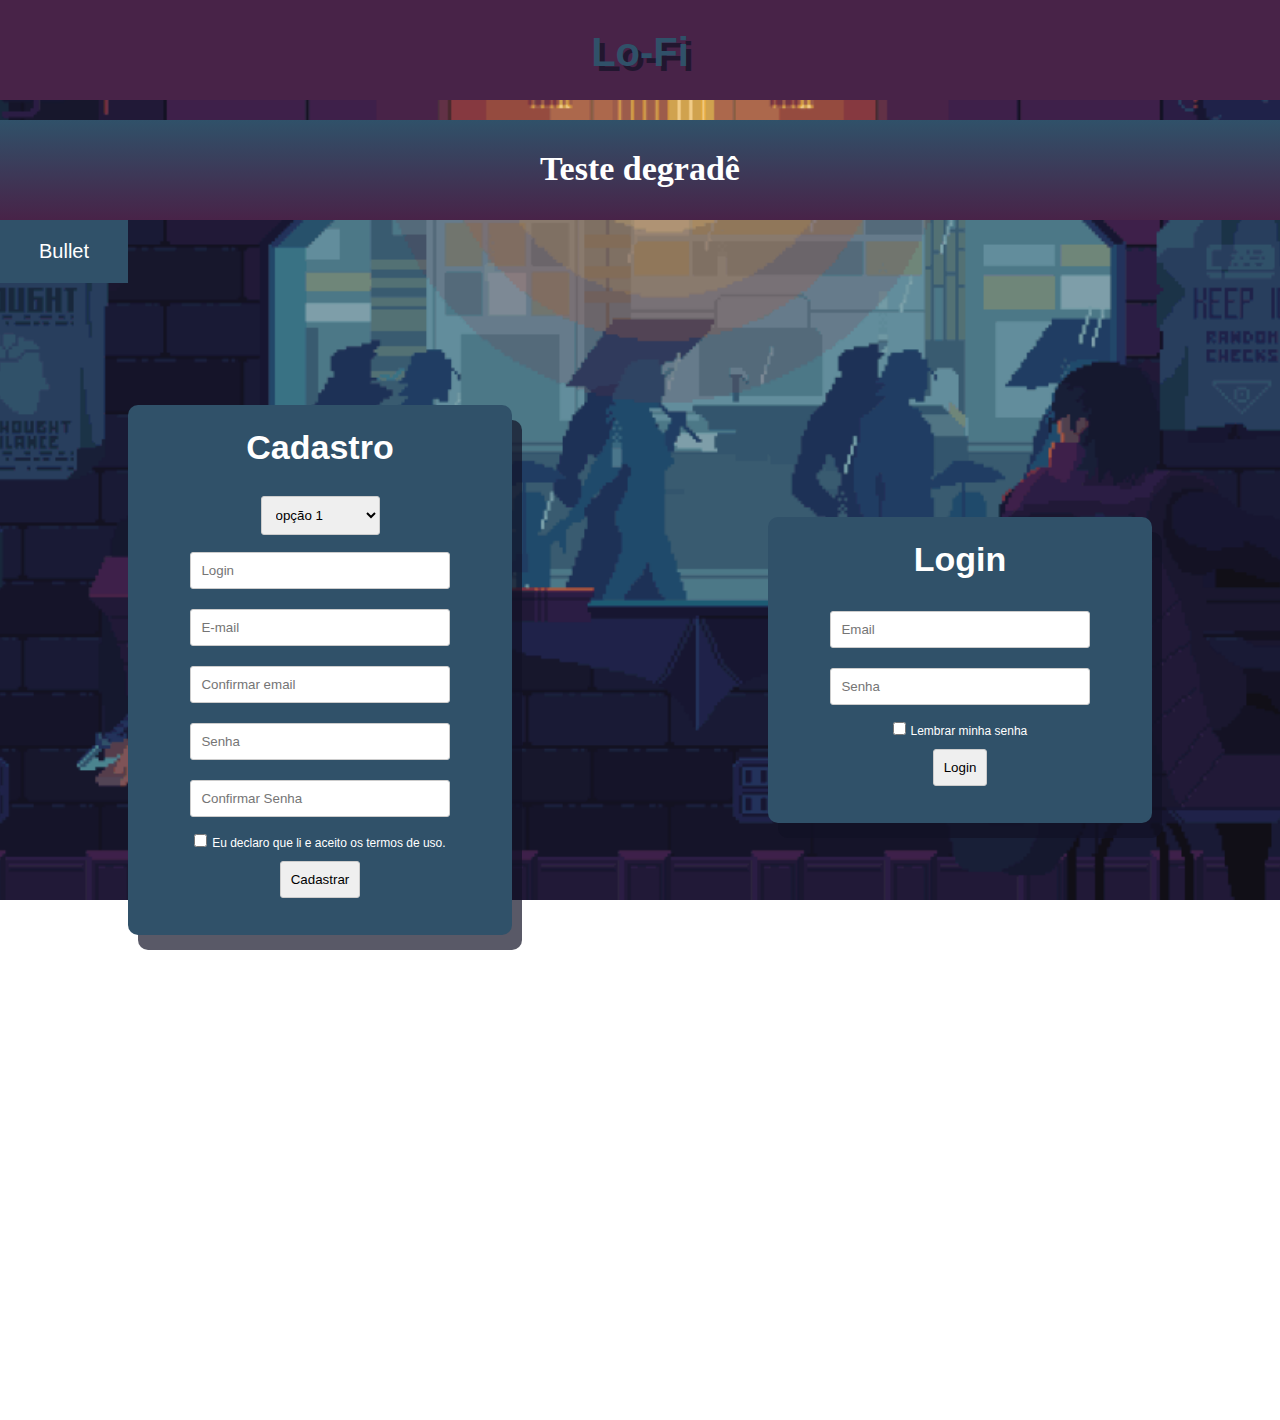
<file: index.html>
<!DOCTYPE html>
<html>
<head>
    <meta charset="UTF-8" />
    <meta name="viewport" content="width=device-width, initial-scale=0">

    <!-- configuração do link de compartilhamento do site -->
    <!-- Social Sharing -->

    <meta property="og:url" content="https://www.lo-fi.com.br">
    <meta property="og:type" content="website">
    <meta property="og:title" content="Lo-Fi">
    <meta property="og:description" content="Lo-fi é top">
    <meta property="og:image" content="https://www.lo-fi.com.br/image-lofi.jpg">

    <!-- isso faz com que o link mostre um 'preview' do site no post em que for compartilhado -->

    <title>Curso de HTML</title>
    <link rel="stylesheet" href="./CSS/estilo.css"> 
</head>
<body>
    <header>
        <h1>Lo-Fi</h1>
    </header>

    <div class="parallax" style="height: 20px;"></div>

    <div id="teste">
        <h1>Teste degradê</h1>
    </div>
    <div class="animation">
        <p>Bullet</p>
    </div>

    <div class="parallax"></div>

    <div class="container parallax">
        <div class="cadastro">
            <h1>Cadastro</h1>
            <form action="paginas/login.html" method="POST">
                <select>
                    <option>opção 1</option>
                    <option>opção 2</option>
                    <option>opção 3 dale</option>
                    <option>opção 4</option>
                    <option>opção 5</option>
                </select>
                <input type="text" placeholder="Login"><br>
                <input type="email" placeholder="E-mail"><br>
                <input type="email" placeholder="Confirmar email"><br>
                <input type="password" placeholder="Senha"><br>
                <input type="password" placeholder="Confirmar Senha"><br>
                <input type="checkbox" id="ckb">
                <label for="teste">Eu declaro que li e aceito os termos de uso.</label><br>
                <input type="submit" value="Cadastrar"><br>
                
            </form>
        </div>

        <div class="login">
            <h1>Login</h1>
            <form action="paginas/login.html" method="POST">
                <input type="email" placeholder="Email" required autocomplete="on" ><br>
                <input type="password" placeholder="Senha" required autocomplete="off" ><br>
                <input type="checkbox" id="senha" >
                <label for="senha">Lembrar minha senha</label><br>
                <input type="submit" value="Login"><br>
            </form>
        </div>
    </div>

    <div class="parallax"></div>
    <div class="parallax"></div>
    <footer>

    </footer>
    <!--   cometarios quaisquer sobre os codigos  -->

</body>
</html>
</file>
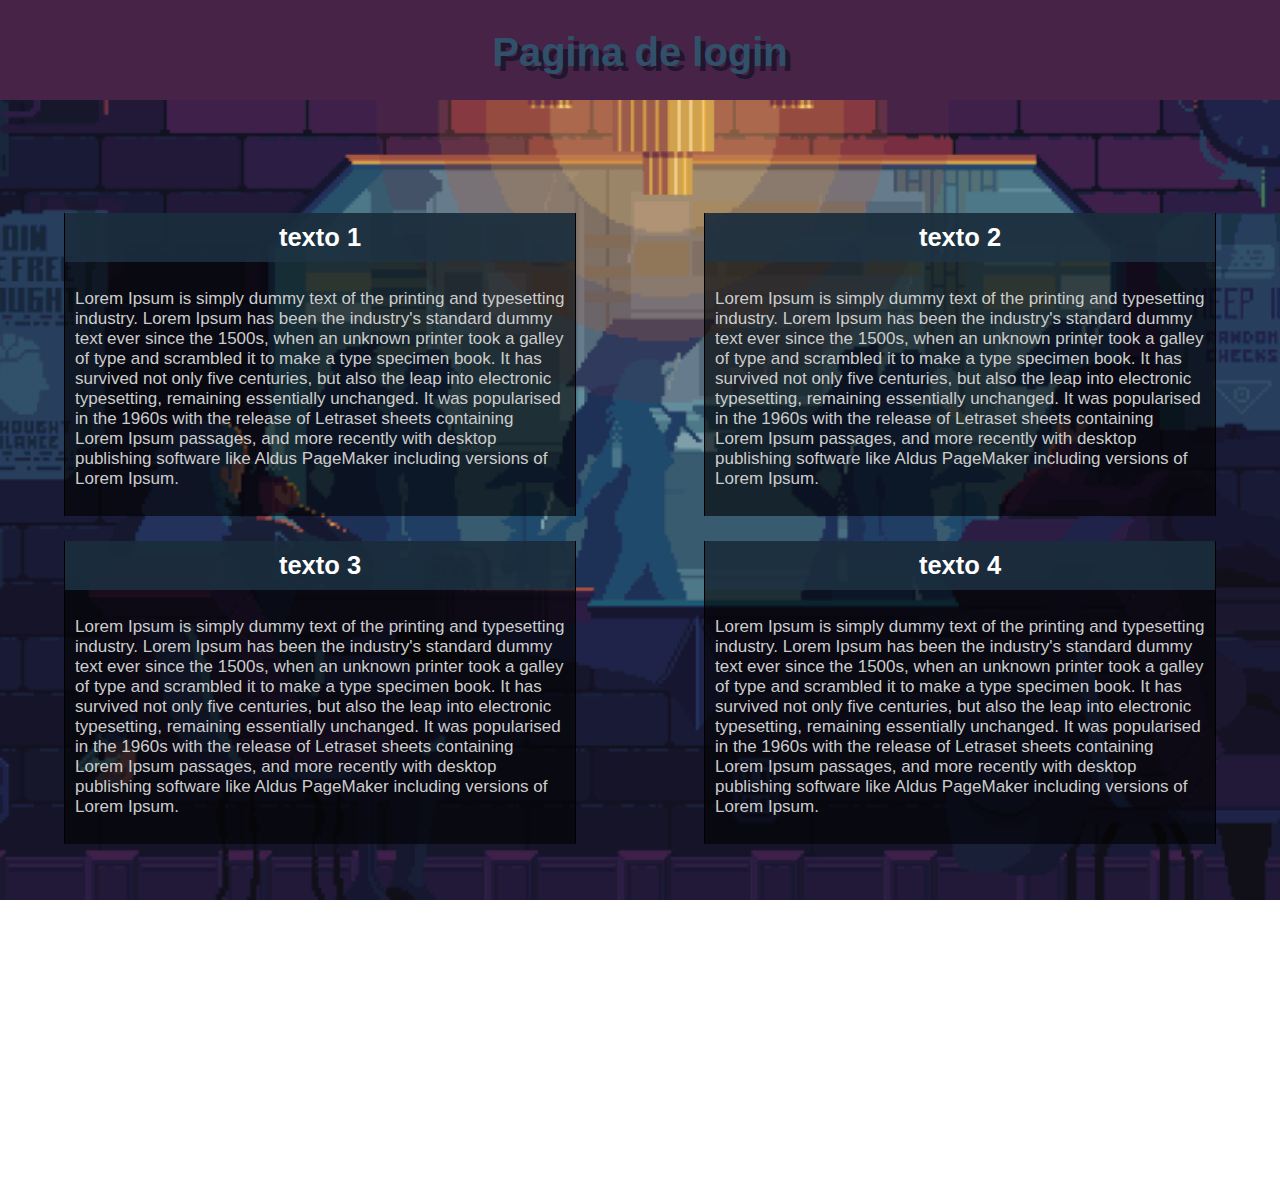
<file: PAG/login.html>
<!DOCTYPE html>
<html>
<head>
    <meta charset="UTF-8" />
    <meta name="viewport" content="width=device-width, initial-scale=1.0">
    <title>Curso HTML</title>
    <link rel="stylesheet" href="../CSS/estilo.css"> 
</head>
<body>
    <header>
        <h1>Pagina de login</h1>
    </header>
    <div class="parallax" style="height: 100px;"></div>
    <div class="dale">
        <h2>texto 1</h2>
        <p>Lorem Ipsum is simply dummy text of the printing 
            and typesetting industry. Lorem Ipsum has been the 
            industry's standard dummy text ever since the 1500s, 
            when an unknown printer took a galley of type and 
            scrambled it to make a type specimen book. It has 
            survived not only five centuries, but also the leap
            into electronic typesetting, remaining essentially 
            unchanged. It was popularised in the 1960s with the
             release of Letraset sheets containing Lorem Ipsum
              passages, and more recently with desktop publishing software 
            like Aldus PageMaker including versions of Lorem Ipsum.
        </p>
    </div>
    <div class="dale">
        <h2>texto 2</h2>
        <p>Lorem Ipsum is simply dummy text of the printing 
            and typesetting industry. Lorem Ipsum has been the 
            industry's standard dummy text ever since the 1500s, 
            when an unknown printer took a galley of type and 
            scrambled it to make a type specimen book. It has 
            survived not only five centuries, but also the leap
            into electronic typesetting, remaining essentially 
            unchanged. It was popularised in the 1960s with the
             release of Letraset sheets containing Lorem Ipsum
              passages, and more recently with desktop publishing software 
            like Aldus PageMaker including versions of Lorem Ipsum.
        </p>
    </div>
    <div class="dale">
        <h2>texto 3</h2>
        <p>Lorem Ipsum is simply dummy text of the printing 
            and typesetting industry. Lorem Ipsum has been the 
            industry's standard dummy text ever since the 1500s, 
            when an unknown printer took a galley of type and 
            scrambled it to make a type specimen book. It has 
            survived not only five centuries, but also the leap
            into electronic typesetting, remaining essentially 
            unchanged. It was popularised in the 1960s with the
             release of Letraset sheets containing Lorem Ipsum
              passages, and more recently with desktop publishing software 
            like Aldus PageMaker including versions of Lorem Ipsum.
        </p>
    </div>
    <div class="dale">
        <h2>texto 4</h2>
        <p>Lorem Ipsum is simply dummy text of the printing 
            and typesetting industry. Lorem Ipsum has been the 
            industry's standard dummy text ever since the 1500s, 
            when an unknown printer took a galley of type and 
            scrambled it to make a type specimen book. It has 
            survived not only five centuries, but also the leap
            into electronic typesetting, remaining essentially 
            unchanged. It was popularised in the 1960s with the
             release of Letraset sheets containing Lorem Ipsum
              passages, and more recently with desktop publishing software 
            like Aldus PageMaker including versions of Lorem Ipsum.
        </p>
    </div>
    <div class="parallax" style="height: 1000px;"></div>
</body>
</html>
</file>
<file: CSS/estilo.css>
/* comments no CSS */

*{
    box-sizing: border-box;
}
body {
    margin: 0px;
    font-size: 17px;
}

.parallax {
    /* The image used */
    background-image: url("../IMG/lofi-screem.gif");
  
    /* Set a specific height */
    height: 300px;
  
    /* Create the parallax scrolling effect */
    background-attachment: fixed;
    background-position: center;
    background-repeat: no-repeat;
    background-size: cover;
}

header {
    background-color:#305169;
    height: 100px;
}

header h1 {
    font-size: 40px;
    text-align: center;
    font-family: Verdana, Geneva, Tahoma, sans-serif;
    margin: auto;
    padding: 30px 0px;
    color: #ffffff;
    transition: all 0.5s;
}

header h1:hover {
    /* font-size: 50px; */
    background-color: #482348;
    color: #305169;
    text-shadow: 5px 5px rgba(17, 17, 37, 0.699);

}

/*                Animation test                  */

@keyframes bullet {
    0% {
        border-top-right-radius: 50px;
        border-bottom-right-radius: 50px;
        top: 230px;left: 0%;
    }
    
    50% {
        border-top-left-radius: 50px;
        border-bottom-left-radius: 50px;
        border-top-right-radius: 0px;
        border-bottom-right-radius: 0px;
        top: 230px;left: 90%;
    }
    
    100% {
        border-top-right-radius: 50px;
        border-bottom-right-radius: 50px;
        top: 230px;left: 0%;
    }
}

.animation {
    width: 10%;
    position: absolute;
    background-color: #305169;
    animation-name: bullet;
    animation-duration: 2s;
    animation-iteration-count: infinite;
}

/*                Animation test                */



.animation p {
    text-align: center;
    font-family: Verdana, Geneva, Tahoma, sans-serif;
    font-size: 20px;
    color: #fff;
}

#teste {
    height: 100px;
    width: 100%;
    color: #fff;
    background:#305169;
    background: linear-gradient(#305169, #482348);
}

#teste h1 {
    font-family: verdana;
    text-align: center;
    margin: 0;
    padding: 30px;
}

.cadastro, .login {
    background-color: #305169;
    color: #fff;
    font-family: Arial, Helvetica, sans-serif;
    text-align: center;
    padding: 0 30px 30px;
    width: 30%;
    height: auto;
    border-radius: 10px;
    box-shadow: 10px 15px rgba(17, 17, 37, 0.699);
}

input, select {
    padding: 10px;
    margin: 7px 0;
    border: 1px solid #ccc;
    border-radius: 3px;
}

#senha, #ckb {
    width: auto;
    text-align: left;
}

.cadastro label {
    text-align: left;
    font-size: 12px;
}

.login label {
    text-align: left;
    font-size: 12px;
}

.container {
    display: flex;
    justify-content: space-around;
    align-items: center;
}

.container input[type=text], [type=password], [type=email] {
    width: 80%;
    margin: 10px;
}


/* --------------- PAGINAS ----------------  */



.dale {
    float: left;
    width: 40%;
    background-color: rgba(0, 0, 0, 0.6);
    margin: 1% 5%;
    border: 1px solid;
    border-top: 0px;
    border-bottom: 0px;
}

.dale h2 {
    color: #fff;
    text-align: center;
    font-family: Verdana, Geneva, Tahoma, sans-serif;
    background-color: rgba(30, 51, 69, 0.8);
    padding: 10px;
    margin: 0;
}

.dale p {
    color: #ccc;
    padding: 10px;
    font-family: Arial, "Helvetica Neue", Helvetica, sans-serif;
    word-wrap: break-word; /* quebra de palavras muito longas */
}


/* ---------------- MOBILE ------------------- */

@media only screen and (max-width: 1000px) {
    .container {
        display: flex;
        flex-direction: column;
        height: auto;
    }

    .cadastro .login {
        width: 100%;
        margin: 0%;
    }

}

@media only screen and (max-width: 1000px) and (min-width: 500px) {
    .dale {
        margin: 1% 5%;
    }

/*
    .cadastro {
        border-radius: 0px;
        padding: 5% 0;
        width: 100%;
        margin: 0;
        height: auto;
    }
    .login {
        border-radius: 0px;
        padding: 5% 0;
        width: 100%;
        margin: 0;
        height: auto;
    }
*/
}
@media only screen and (max-width: 500px) {
    .dale {
        width: 100%;
        margin: 0;
    }
}
</file>
